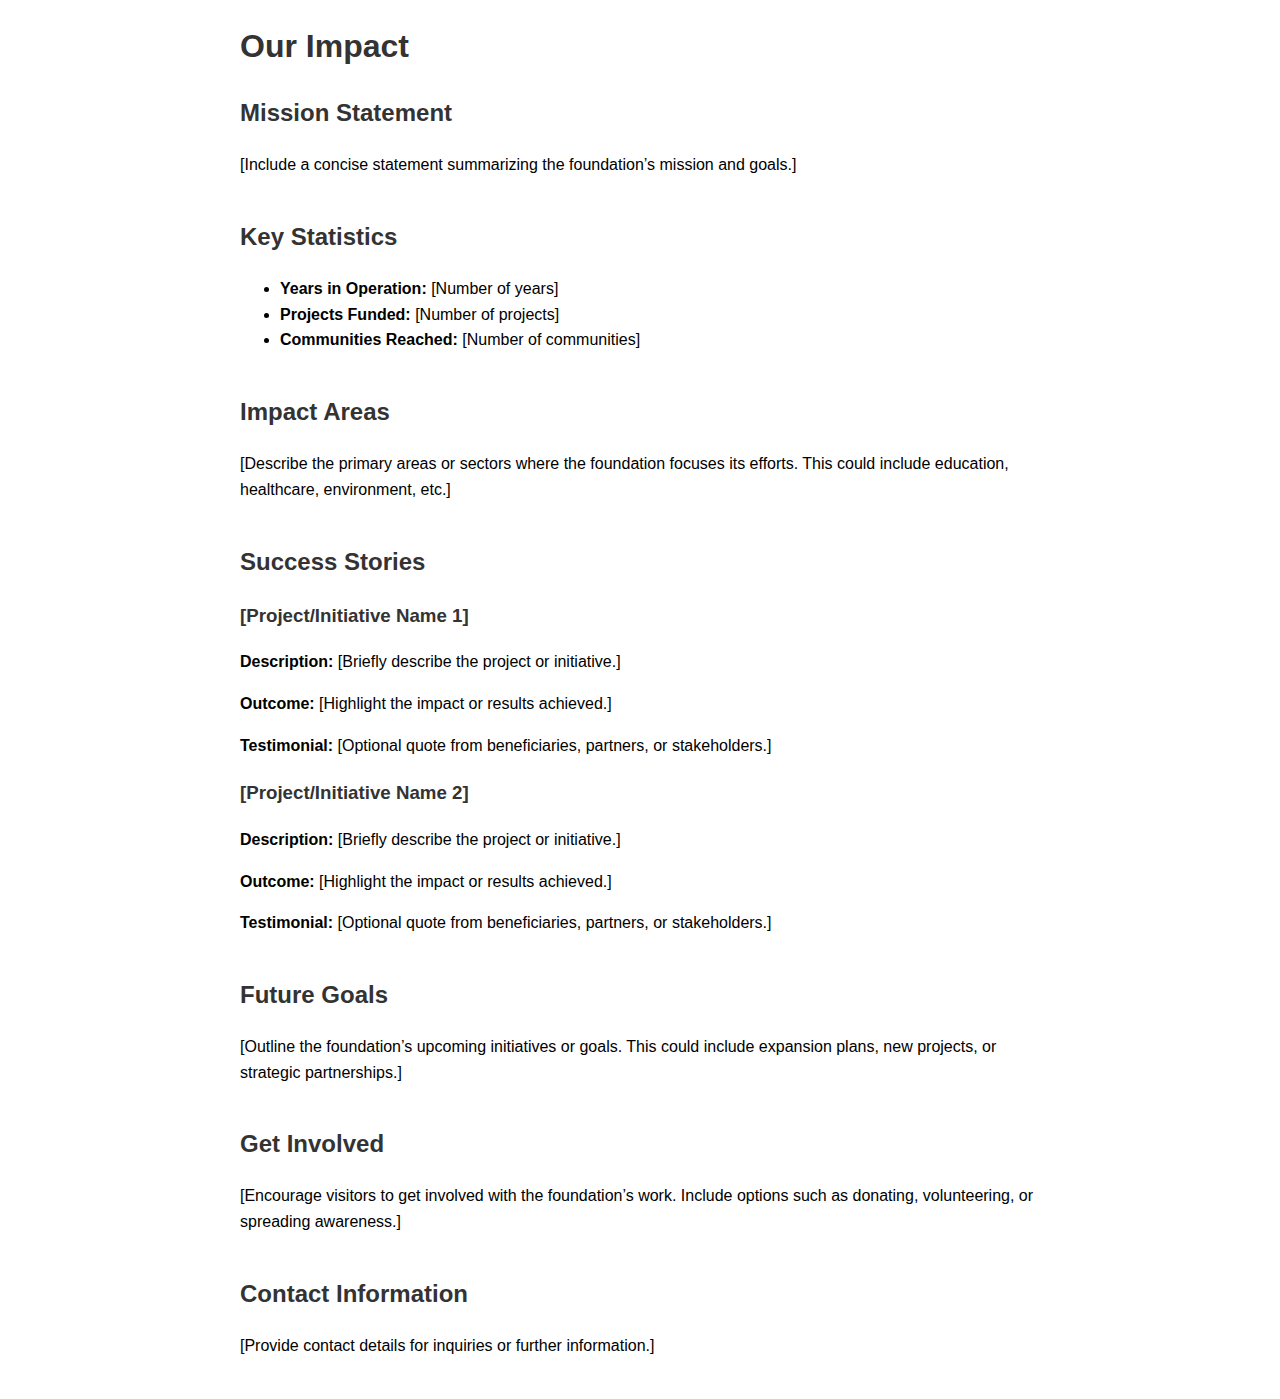
<file: testimpact.html>
<!DOCTYPE html>
<html lang="en">
<head>
    <meta charset="UTF-8">
    <meta name="viewport" content="width=device-width, initial-scale=1.0">
    <title>Our Impact - [Foundation Name]</title>
    <style>
        body {
            font-family: Arial, sans-serif;
            line-height: 1.6;
            margin: 20px;
        }
        h1, h2, h3 {
            color: #333;
        }
        .container {
            max-width: 800px;
            margin: auto;
        }
        .section {
            margin-bottom: 40px;
        }
        .success-story {
            margin-bottom: 20px;
        }
    </style>
</head>
<body>
    <div class="container">
        <header>
            <h1>Our Impact</h1>
        </header>

        <section class="section">
            <h2>Mission Statement</h2>
            <p>[Include a concise statement summarizing the foundation’s mission and goals.]</p>
        </section>

        <section class="section">
            <h2>Key Statistics</h2>
            <ul>
                <li><strong>Years in Operation:</strong> [Number of years]</li>
                <li><strong>Projects Funded:</strong> [Number of projects]</li>
                <li><strong>Communities Reached:</strong> [Number of communities]</li>
            </ul>
        </section>

        <section class="section">
            <h2>Impact Areas</h2>
            <p>[Describe the primary areas or sectors where the foundation focuses its efforts. This could include education, healthcare, environment, etc.]</p>
        </section>

        <section class="section">
            <h2>Success Stories</h2>
            <div class="success-story">
                <h3>[Project/Initiative Name 1]</h3>
                <p><strong>Description:</strong> [Briefly describe the project or initiative.]</p>
                <p><strong>Outcome:</strong> [Highlight the impact or results achieved.]</p>
                <p><strong>Testimonial:</strong> [Optional quote from beneficiaries, partners, or stakeholders.]</p>
            </div>
            <div class="success-story">
                <h3>[Project/Initiative Name 2]</h3>
                <p><strong>Description:</strong> [Briefly describe the project or initiative.]</p>
                <p><strong>Outcome:</strong> [Highlight the impact or results achieved.]</p>
                <p><strong>Testimonial:</strong> [Optional quote from beneficiaries, partners, or stakeholders.]</p>
            </div>
        </section>

        <section class="section">
            <h2>Future Goals</h2>
            <p>[Outline the foundation’s upcoming initiatives or goals. This could include expansion plans, new projects, or strategic partnerships.]</p>
        </section>

        <section class="section">
            <h2>Get Involved</h2>
            <p>[Encourage visitors to get involved with the foundation’s work. Include options such as donating, volunteering, or spreading awareness.]</p>
        </section>

        <section class="section">
            <h2>Contact Information</h2>
            <p>[Provide contact details for inquiries or further information.]</p>
        </section>
    </div>
   

    
</body>
</html>
</file>
